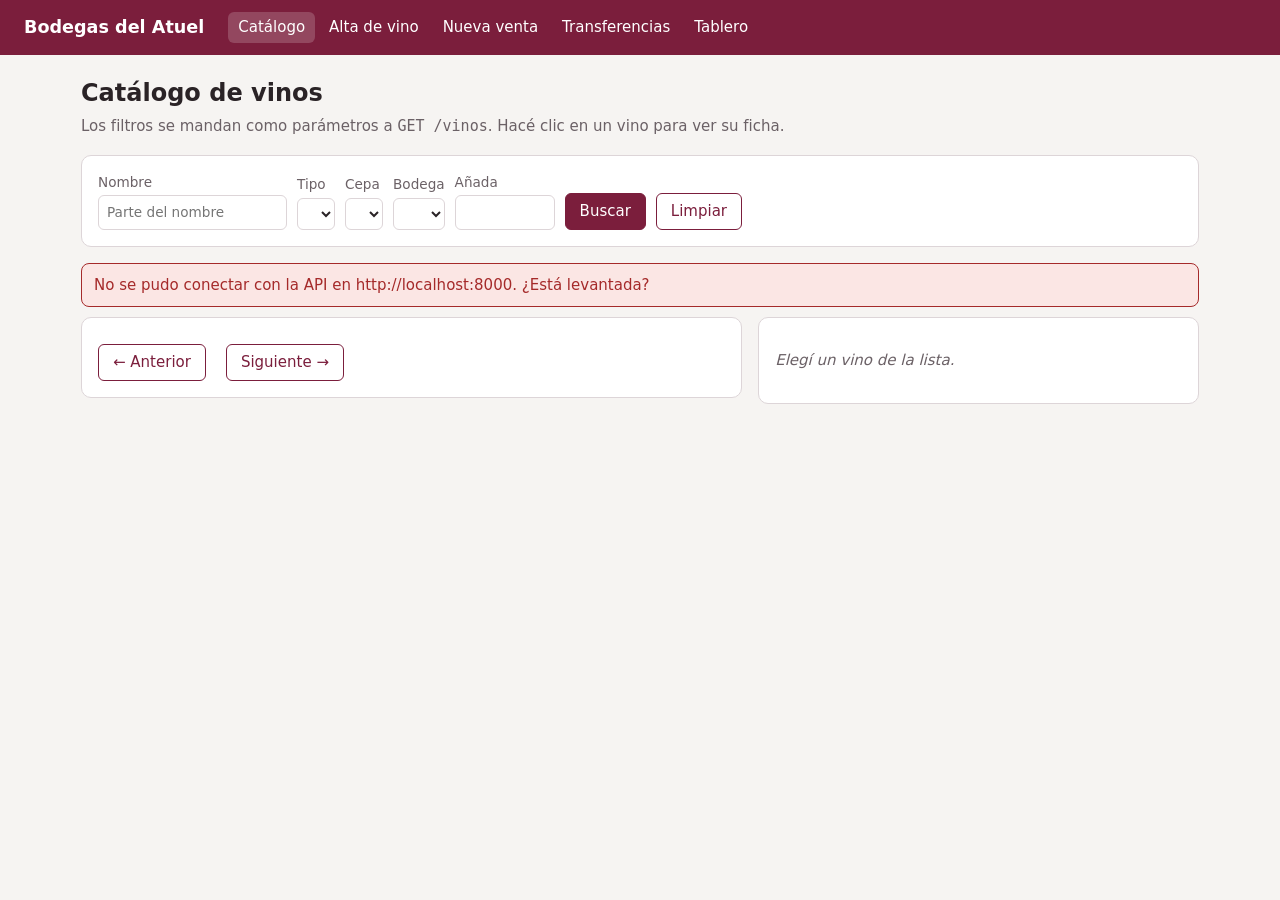
<file: front/index.html>
<!doctype html>
<html lang="es">
<head>
  <meta charset="utf-8">
  <meta name="viewport" content="width=device-width, initial-scale=1">
  <title>Catálogo de vinos · Bodegas del Atuel</title>
  <link rel="stylesheet" href="css/estilos.css">
</head>
<body>
  <header>
    <strong>Bodegas del Atuel</strong>
    <nav>
      <a href="index.html" class="activa">Catálogo</a>
      <a href="vino.html">Alta de vino</a>
      <a href="venta.html">Nueva venta</a>
      <a href="transferencias.html">Transferencias</a>
      <a href="tablero.html">Tablero</a>
    </nav>
  </header>

  <main>
    <h1>Catálogo de vinos</h1>
    <p class="ayuda">Los filtros se mandan como parámetros a <code>GET /vinos</code>. Hacé clic en un vino para ver su ficha.</p>

    <form id="filtros" class="panel filtros">
      <label>Nombre <input name="nombre" placeholder="Parte del nombre"></label>
      <label>Tipo <select name="tipo"></select></label>
      <label>Cepa <select name="cepa"></select></label>
      <label>Bodega <select name="bodega"></select></label>
      <label>Añada <input name="anada" type="number" min="1900" max="2100" style="width: 100px"></label>
      <button type="submit">Buscar</button>
      <button type="reset" class="secundario">Limpiar</button>
    </form>

    <div id="aviso"></div>

    <div class="columnas">
      <section class="panel">
        <div id="lista" class="tabla-scroll"></div>
        <div class="paginas">
          <button id="anterior" class="secundario">← Anterior</button>
          <span id="pagina"></span>
          <button id="siguiente" class="secundario">Siguiente →</button>
        </div>
      </section>
      <section class="panel" id="ficha">
        <p class="vacio">Elegí un vino de la lista.</p>
      </section>
    </div>
  </main>

  <script src="js/config.js"></script>
  <script src="js/api.js"></script>
  <script src="js/catalogo.js"></script>
</body>
</html>
</file>
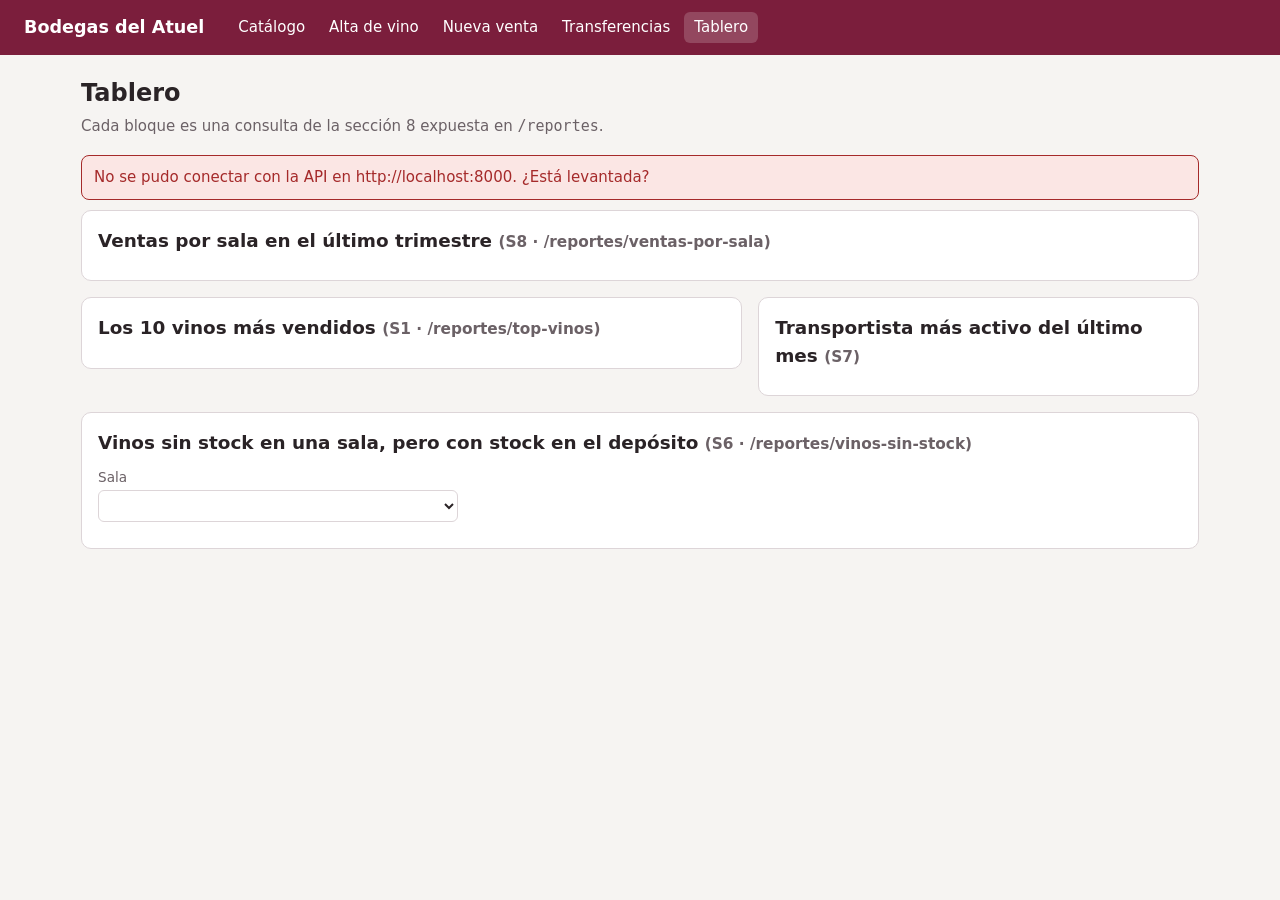
<file: front/tablero.html>
<!doctype html>
<html lang="es">
<head>
  <meta charset="utf-8">
  <meta name="viewport" content="width=device-width, initial-scale=1">
  <title>Tablero · Bodegas del Atuel</title>
  <link rel="stylesheet" href="css/estilos.css">
</head>
<body>
  <header>
    <strong>Bodegas del Atuel</strong>
    <nav>
      <a href="index.html">Catálogo</a>
      <a href="vino.html">Alta de vino</a>
      <a href="venta.html">Nueva venta</a>
      <a href="transferencias.html">Transferencias</a>
      <a href="tablero.html" class="activa">Tablero</a>
    </nav>
  </header>

  <main>
    <h1>Tablero</h1>
    <p class="ayuda">Cada bloque es una consulta de la sección 8 expuesta en <code>/reportes</code>.</p>
    <div id="aviso"></div>

    <section class="panel">
      <h2>Ventas por sala en el último trimestre <small class="ayuda">(S8 · /reportes/ventas-por-sala)</small></h2>
      <div id="ventas" class="barras"></div>
    </section>

    <div class="columnas">
      <section class="panel">
        <h2>Los 10 vinos más vendidos <small class="ayuda">(S1 · /reportes/top-vinos)</small></h2>
        <div id="top" class="tabla-scroll"></div>
      </section>
      <section class="panel">
        <h2>Transportista más activo del último mes <small class="ayuda">(S7)</small></h2>
        <div id="transportista"></div>
      </section>
    </div>

    <section class="panel">
      <h2>Vinos sin stock en una sala, pero con stock en el depósito <small class="ayuda">(S6 · /reportes/vinos-sin-stock)</small></h2>
      <label style="max-width: 360px">Sala <select id="sala"></select></label>
      <div id="sin-stock" class="tabla-scroll" style="margin-top: 10px"></div>
    </section>
  </main>

  <script src="js/config.js"></script>
  <script src="js/api.js"></script>
  <script src="js/tablero.js"></script>
</body>
</html>
</file>
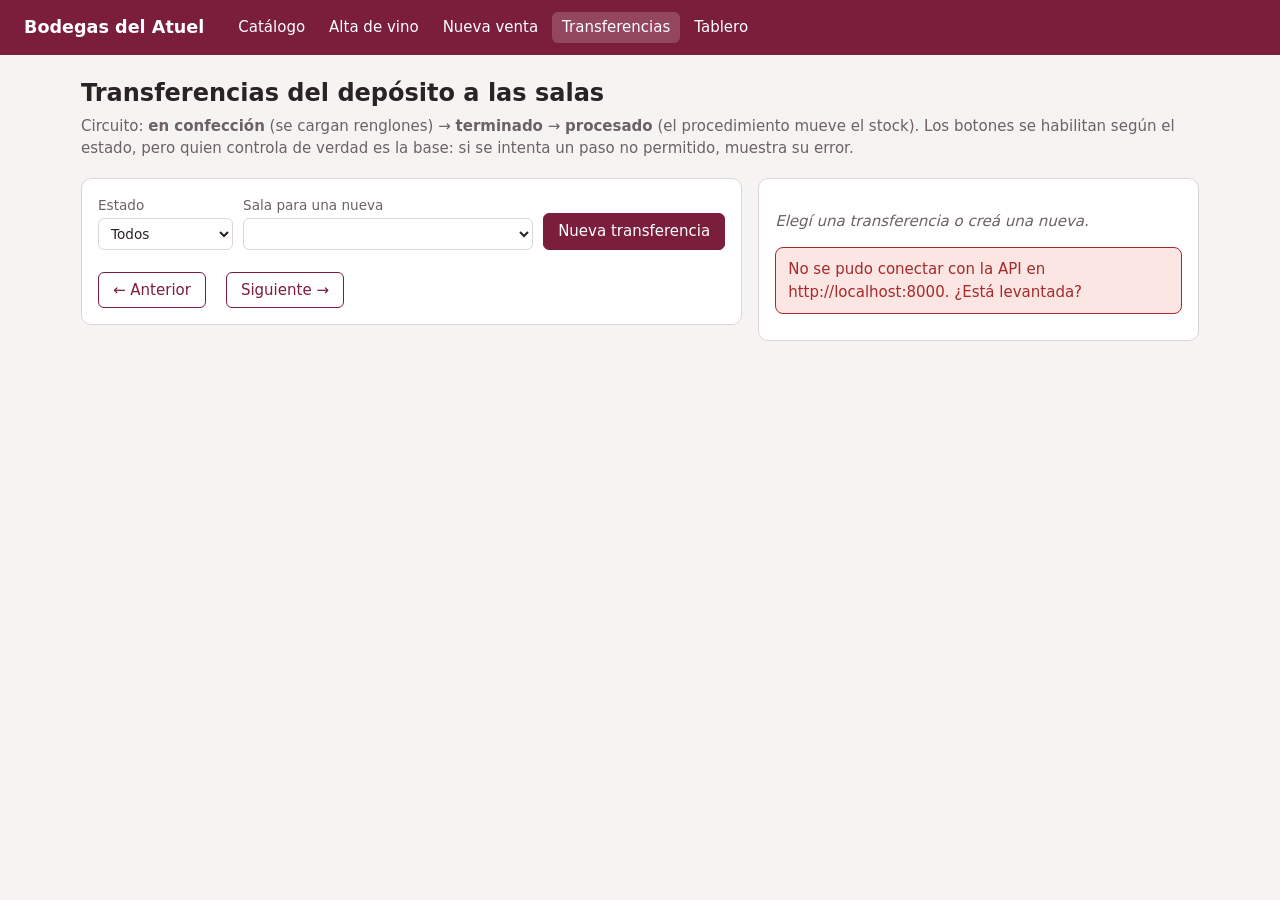
<file: front/transferencias.html>
<!doctype html>
<html lang="es">
<head>
  <meta charset="utf-8">
  <meta name="viewport" content="width=device-width, initial-scale=1">
  <title>Transferencias · Bodegas del Atuel</title>
  <link rel="stylesheet" href="css/estilos.css">
</head>
<body>
  <header>
    <strong>Bodegas del Atuel</strong>
    <nav>
      <a href="index.html">Catálogo</a>
      <a href="vino.html">Alta de vino</a>
      <a href="venta.html">Nueva venta</a>
      <a href="transferencias.html" class="activa">Transferencias</a>
      <a href="tablero.html">Tablero</a>
    </nav>
  </header>

  <main>
    <h1>Transferencias del depósito a las salas</h1>
    <p class="ayuda">Circuito: <b>en confección</b> (se cargan renglones) → <b>terminado</b> → <b>procesado</b> (el procedimiento mueve el stock). Los botones se habilitan según el estado, pero quien controla de verdad es la base: si se intenta un paso no permitido, muestra su error.</p>

    <div class="columnas">
      <section class="panel">
        <div class="fila-form">
          <label>Estado
            <select id="filtro-estado">
              <option value="">Todos</option>
              <option value="en_confeccion">en_confeccion</option>
              <option value="terminado">terminado</option>
              <option value="procesado">procesado</option>
            </select>
          </label>
          <label style="flex: 1 1 220px">Sala para una nueva <select id="sala-nueva"></select></label>
          <button type="button" id="nueva">Nueva transferencia</button>
        </div>
        <div id="lista" class="tabla-scroll" style="margin-top: 12px"></div>
        <div class="paginas">
          <button id="anterior" class="secundario">← Anterior</button>
          <span id="pagina"></span>
          <button id="siguiente" class="secundario">Siguiente →</button>
        </div>
      </section>

      <section class="panel">
        <div id="detalle"><p class="vacio">Elegí una transferencia o creá una nueva.</p></div>
        <div id="aviso"></div>
      </section>
    </div>
  </main>

  <script src="js/config.js"></script>
  <script src="js/api.js"></script>
  <script src="js/transferencias.js"></script>
</body>
</html>
</file>
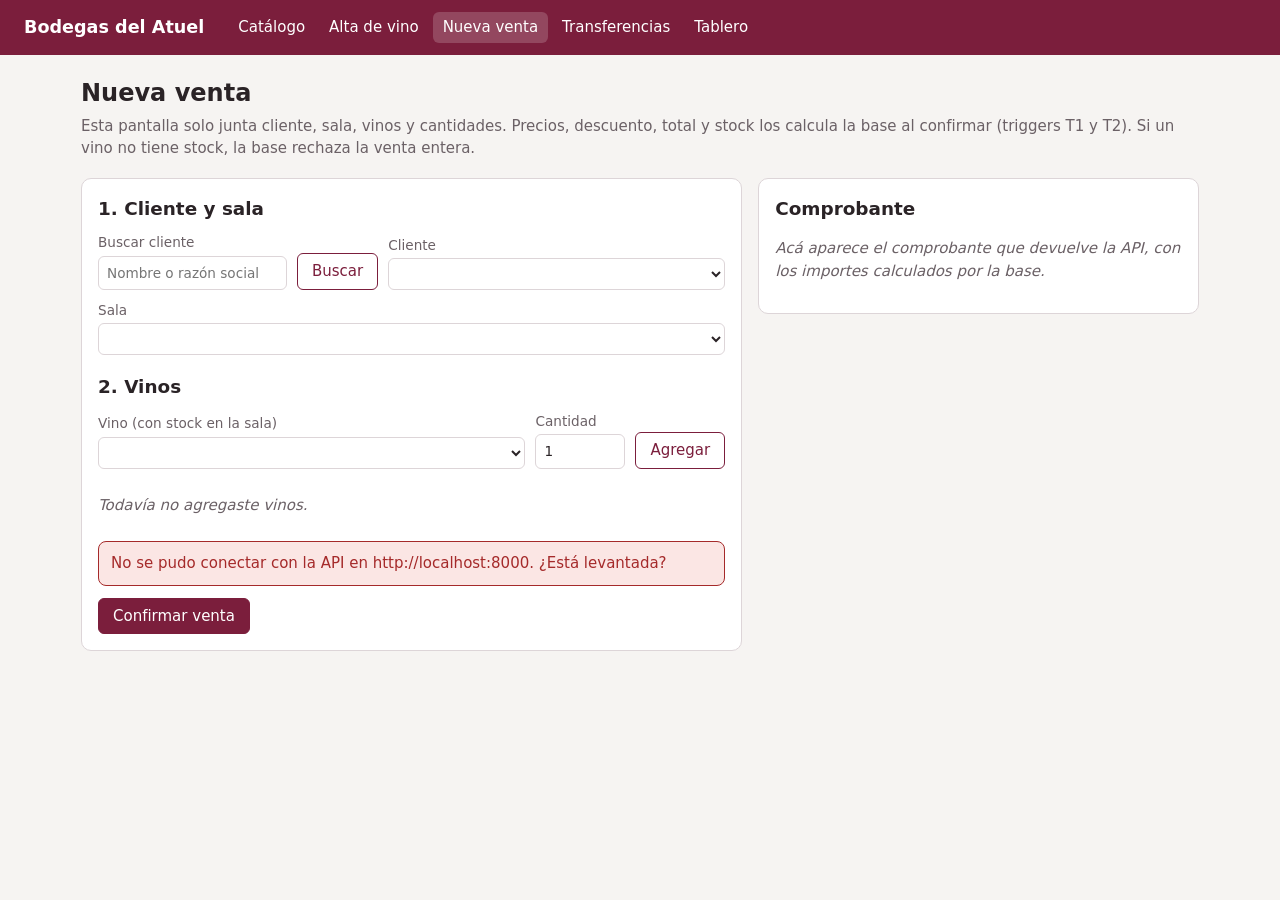
<file: front/venta.html>
<!doctype html>
<html lang="es">
<head>
  <meta charset="utf-8">
  <meta name="viewport" content="width=device-width, initial-scale=1">
  <title>Nueva venta · Bodegas del Atuel</title>
  <link rel="stylesheet" href="css/estilos.css">
</head>
<body>
  <header>
    <strong>Bodegas del Atuel</strong>
    <nav>
      <a href="index.html">Catálogo</a>
      <a href="vino.html">Alta de vino</a>
      <a href="venta.html" class="activa">Nueva venta</a>
      <a href="transferencias.html">Transferencias</a>
      <a href="tablero.html">Tablero</a>
    </nav>
  </header>

  <main>
    <h1>Nueva venta</h1>
    <p class="ayuda">Esta pantalla solo junta cliente, sala, vinos y cantidades. Precios, descuento, total y stock los calcula la base al confirmar (triggers T1 y T2). Si un vino no tiene stock, la base rechaza la venta entera.</p>

    <div class="columnas">
      <section class="panel">
        <h2>1. Cliente y sala</h2>
        <div class="fila-form">
          <label>Buscar cliente <input id="buscar-cliente" placeholder="Nombre o razón social"></label>
          <button type="button" id="boton-buscar" class="secundario">Buscar</button>
          <label style="flex: 1 1 240px">Cliente <select id="cliente"></select></label>
        </div>
        <div class="fila-form" style="margin-top: 10px">
          <label style="flex: 1 1 240px">Sala <select id="sala"></select></label>
        </div>

        <h2 style="margin-top: 18px">2. Vinos</h2>
        <div class="fila-form">
          <label style="flex: 1 1 260px">Vino (con stock en la sala) <select id="vino"></select></label>
          <label>Cantidad <input id="cantidad" type="number" min="1" value="1" style="width: 90px"></label>
          <button type="button" id="agregar" class="secundario">Agregar</button>
        </div>
        <div id="renglones" class="tabla-scroll" style="margin-top: 10px"></div>

        <div id="aviso"></div>
        <div class="botones"><button type="button" id="confirmar">Confirmar venta</button></div>
      </section>

      <section class="panel" id="comprobante">
        <h2>Comprobante</h2>
        <p class="vacio">Acá aparece el comprobante que devuelve la API, con los importes calculados por la base.</p>
      </section>
    </div>
  </main>

  <script src="js/config.js"></script>
  <script src="js/api.js"></script>
  <script src="js/venta.js"></script>
</body>
</html>
</file>
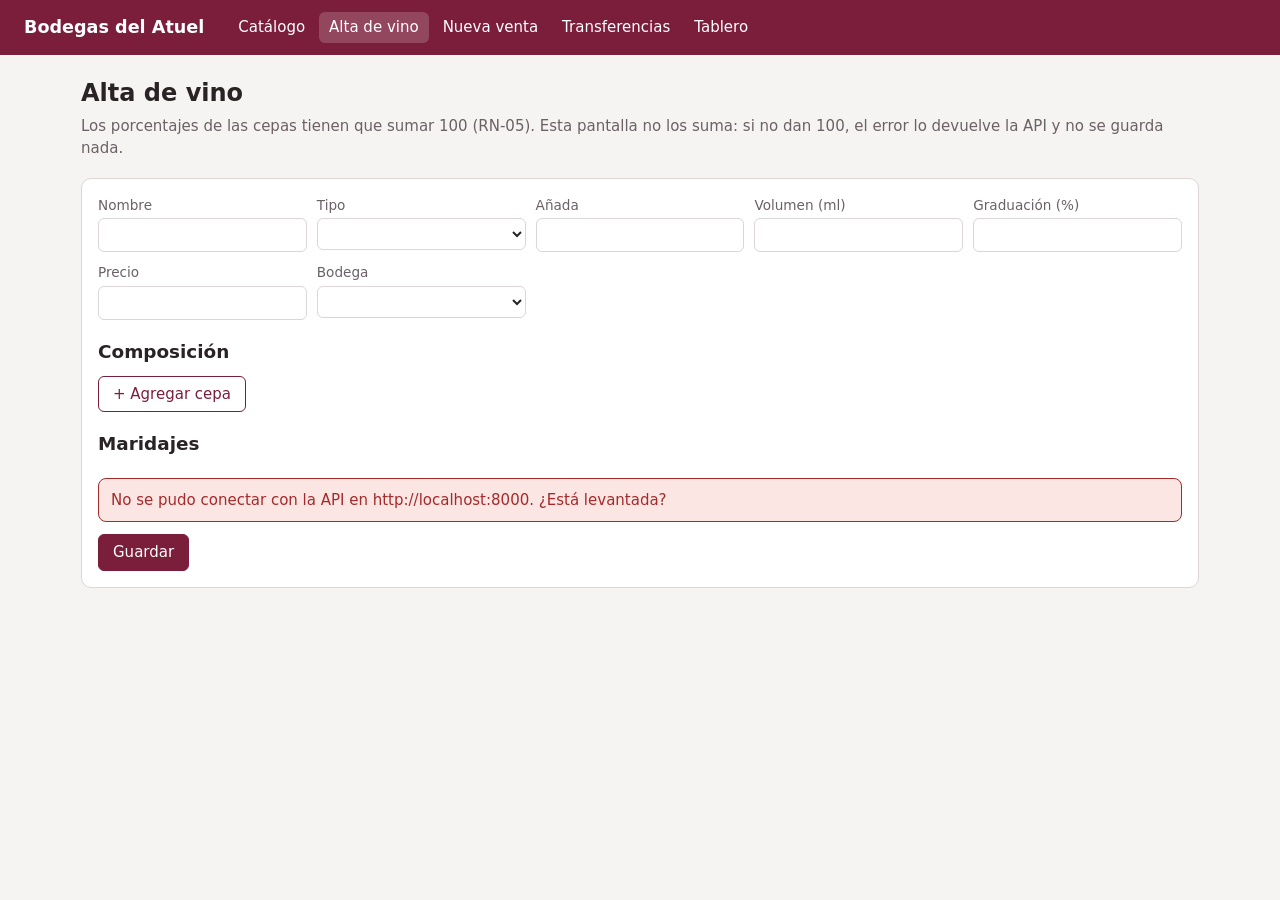
<file: front/vino.html>
<!doctype html>
<html lang="es">
<head>
  <meta charset="utf-8">
  <meta name="viewport" content="width=device-width, initial-scale=1">
  <title>Alta y edición de vino · Bodegas del Atuel</title>
  <link rel="stylesheet" href="css/estilos.css">
</head>
<body>
  <header>
    <strong>Bodegas del Atuel</strong>
    <nav>
      <a href="index.html">Catálogo</a>
      <a href="vino.html" class="activa">Alta de vino</a>
      <a href="venta.html">Nueva venta</a>
      <a href="transferencias.html">Transferencias</a>
      <a href="tablero.html">Tablero</a>
    </nav>
  </header>

  <main>
    <h1 id="titulo">Alta de vino</h1>
    <p class="ayuda">Los porcentajes de las cepas tienen que sumar 100 (RN-05). Esta pantalla no los suma: si no dan 100, el error lo devuelve la API y no se guarda nada.</p>

    <form id="vino" class="panel">
      <div class="campos">
        <label>Nombre <input name="nombre"></label>
        <label>Tipo <select name="tipo"></select></label>
        <label>Añada <input name="anada" type="number"></label>
        <label>Volumen (ml) <input name="volumen_ml" type="number"></label>
        <label>Graduación (%) <input name="graduacion" type="number" step="0.01"></label>
        <label>Precio <input name="precio" type="number" step="0.01"></label>
        <label>Bodega <select name="cuit_bodega"></select></label>
      </div>

      <h2 style="margin-top: 18px">Composición</h2>
      <div id="cortes"></div>
      <button type="button" id="agregar-corte" class="secundario">+ Agregar cepa</button>

      <h2 style="margin-top: 18px">Maridajes</h2>
      <div id="maridajes" class="filtros"></div>

      <div id="aviso"></div>
      <div class="botones">
        <button type="submit">Guardar</button>
        <button type="button" id="borrar" class="peligro" hidden>Borrar vino</button>
      </div>
    </form>
  </main>

  <script src="js/config.js"></script>
  <script src="js/api.js"></script>
  <script src="js/vino.js"></script>
</body>
</html>
</file>
<file: front/css/estilos.css>
/* Estilos comunes a todas las pantallas. El foco del TPI no es el diseno:
   alcanza con que se lea bien y se entienda que hace cada boton. */

:root {
  --fondo: #f6f4f2;
  --panel: #ffffff;
  --texto: #2a2326;
  --suave: #6b6166;
  --linea: #ddd5d8;
  --vino: #7b1e3c;
  --vino-claro: #f4e4ea;
  --ok: #2f6b3a;
  --ok-claro: #e3f0e4;
  --error: #a52a2a;
  --error-claro: #fbe6e4;
}

* { box-sizing: border-box; }

body {
  margin: 0;
  background: var(--fondo);
  color: var(--texto);
  font: 15px/1.5 system-ui, "Segoe UI", sans-serif;
}

header {
  background: var(--vino);
  color: #fff;
  padding: 12px 24px;
  display: flex;
  flex-wrap: wrap;
  align-items: center;
  gap: 8px 24px;
}
header strong { font-size: 1.1rem; }
nav { display: flex; flex-wrap: wrap; gap: 4px; }
nav a {
  color: #fff;
  text-decoration: none;
  padding: 4px 10px;
  border-radius: 6px;
}
nav a:hover, nav a.activa { background: rgba(255, 255, 255, 0.18); }

main { max-width: 1150px; margin: 0 auto; padding: 20px 16px 48px; }
h1 { font-size: 1.5rem; margin: 0 0 4px; }
h2 { font-size: 1.15rem; margin: 0 0 10px; }
.ayuda { color: var(--suave); margin: 0 0 18px; }

.panel {
  background: var(--panel);
  border: 1px solid var(--linea);
  border-radius: 10px;
  padding: 16px;
  margin-bottom: 16px;
  min-width: 0;
}
.columnas { display: grid; grid-template-columns: minmax(0, 3fr) minmax(0, 2fr); gap: 16px; align-items: start; }
@media (max-width: 800px) { .columnas { grid-template-columns: minmax(0, 1fr); } }

.filtros, .fila-form { display: flex; flex-wrap: wrap; gap: 10px; align-items: end; }
label { display: flex; flex-direction: column; gap: 3px; font-size: 0.85rem; color: var(--suave); min-width: 0; max-width: 100%; }
input, select {
  font: inherit;
  color: var(--texto);
  padding: 6px 8px;
  border: 1px solid var(--linea);
  border-radius: 6px;
  background: #fff;
  min-width: 0;
  max-width: 100%;
}
.campos { display: grid; grid-template-columns: repeat(auto-fill, minmax(190px, 1fr)); gap: 10px; }

button {
  font: inherit;
  padding: 6px 14px;
  border-radius: 6px;
  border: 1px solid var(--vino);
  background: var(--vino);
  color: #fff;
  cursor: pointer;
}
a.boton {
  display: inline-block;
  padding: 6px 14px;
  border-radius: 6px;
  background: var(--vino);
  color: #fff;
  text-decoration: none;
}
button.secundario { background: #fff; color: var(--vino); }
button.peligro { background: #fff; color: var(--error); border-color: var(--error); }
button:disabled { opacity: 0.4; cursor: not-allowed; }

.tabla-scroll { overflow-x: auto; }
table { width: 100%; border-collapse: collapse; font-size: 0.92rem; }
th, td { text-align: left; padding: 6px 8px; border-bottom: 1px solid var(--linea); }
th { color: var(--suave); font-weight: 600; font-size: 0.8rem; text-transform: uppercase; }
td.num, th.num { text-align: right; font-variant-numeric: tabular-nums; }
tr.clic { cursor: pointer; }
tr.clic:hover { background: var(--vino-claro); }
tfoot td { font-weight: 600; border-bottom: none; }

.paginas { display: flex; align-items: center; gap: 10px; margin-top: 10px; color: var(--suave); }

.aviso { padding: 10px 12px; border-radius: 8px; margin: 10px 0; }
.aviso.error { background: var(--error-claro); color: var(--error); border: 1px solid var(--error); }
.aviso.ok { background: var(--ok-claro); color: var(--ok); border: 1px solid var(--ok); }

.estado { display: inline-block; padding: 1px 8px; border-radius: 999px; font-size: 0.8rem; background: var(--vino-claro); color: var(--vino); }
.estado.procesado { background: var(--ok-claro); color: var(--ok); }

.datos { display: grid; grid-template-columns: max-content 1fr; gap: 4px 14px; margin: 0 0 12px; }
.datos dt { color: var(--suave); }
.datos dd { margin: 0; }

.botones { display: flex; flex-wrap: wrap; gap: 8px; margin-top: 12px; }
.vacio { color: var(--suave); font-style: italic; }

/* Grafico de barras del tablero, hecho con divs */
.barras { display: flex; flex-direction: column; gap: 6px; }
.barra { display: grid; grid-template-columns: minmax(0, 220px) minmax(0, 1fr) max-content; gap: 10px; align-items: center; font-size: 0.9rem; }
.barra .relleno { height: 18px; background: var(--vino); border-radius: 4px; }
@media (max-width: 600px) { .barra { grid-template-columns: minmax(0, 1fr) max-content; } .barra .pista { grid-column: 1 / -1; grid-row: 2; } }
</file>
